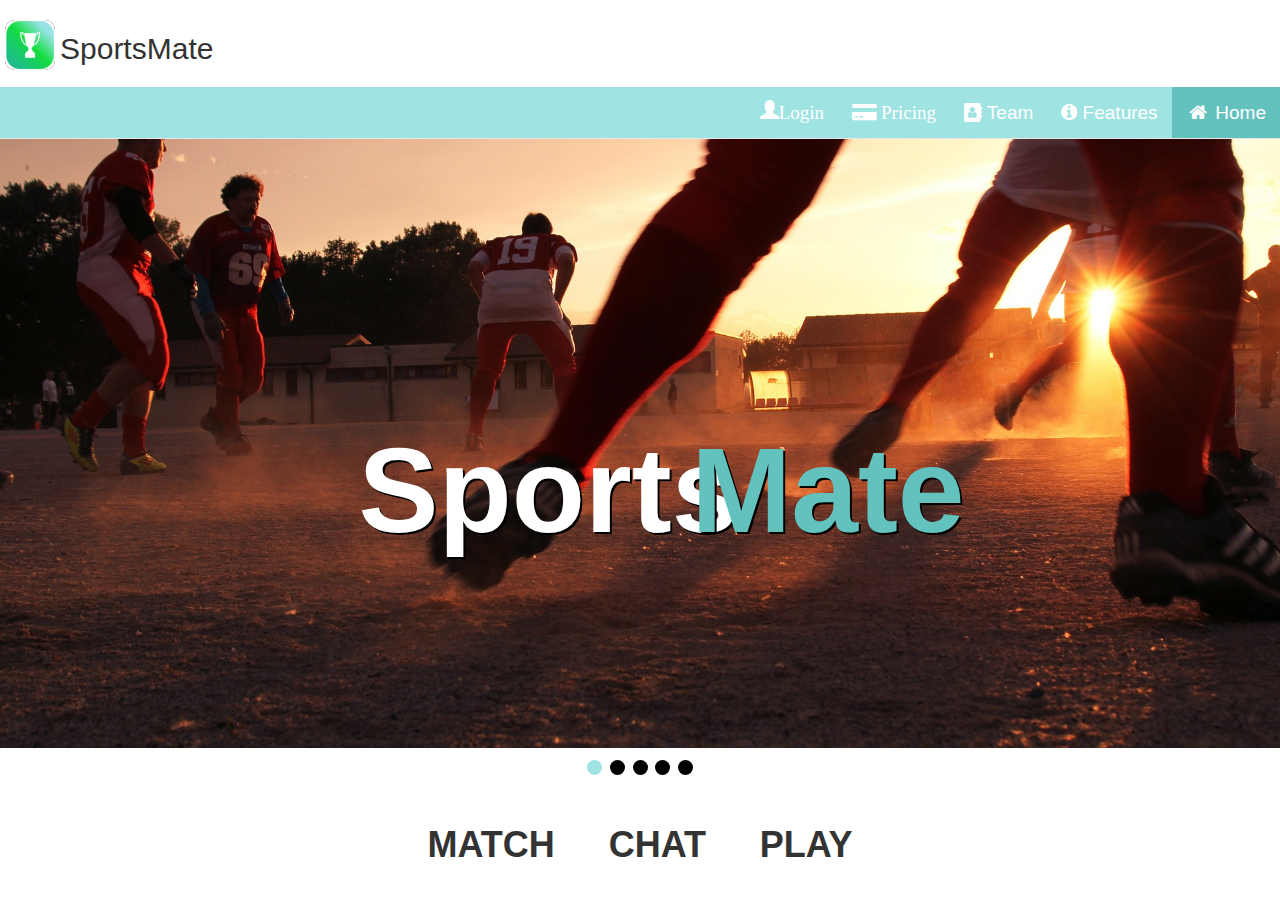
<file: index.html>
<!DOCTYPE html>
<html>
    <meta name="viewport" content="width=device-width, initial-scale=1.0">
    <head>
        <link href='https://fonts.googleapis.com/css?family=Montserrat' rel='stylesheet'>
        <title>SportsMate</title>
        <link rel="stylesheet" type="text/css" href="style.css">
        <script src="script.js"></script>
        <script src="https://ajax.googleapis.com/ajax/libs/jquery/3.4.1/jquery.min.js"></script>
        <link rel="stylesheet" href="https://cdnjs.cloudflare.com/ajax/libs/font-awesome/4.7.0/css/font-awesome.min.css">
        <link rel="stylesheet" href="https://maxcdn.bootstrapcdn.com/bootstrap/3.4.0/css/bootstrap.min.css">
        <link rel="icon" href="images/app-logo.png">
    </head>
    <body>
    <div class="content">
        <div class=" navbar navbar-default navbar-fixed-top" style="background-color: white;">    
        <div class="navBar" class="topNav" >
            <a  href="index.html"><img src="images/applogo.png" height="50px" width="50px" id="logoId" style="background-color: black; margin:0 5px;border-radius:10px;"></a>
            <h2>SportsMate</h2>
            <div class="topNav navbar-fixed">
                <a href="index.html" class="active"><i class="fa fa-fw fa-home" ></i> Home</a> 
                <a href="features.html"><i class="fa fa-info-circle"></i> Features</a>
                <a href="team.html"><i class="fa fa-address-book"></i> Team</a> 
                <a href="pricing.html"><i class="fa fa-credit-card-alt"> Pricing</i></a>
                <a onclick="showLogin()"class="glyphicon glyphicon-user"id="login">Login</a>
                <a href="javascript:void(0);" class="icon" onclick="myFunction()">
                        <i class="fa fa-bars"></i>
                </a> 
            </div>
        </div>
    </div>
        
                <div class="slideshow-container" onmouseover="showSlide()">

                    <div  class="mySlides">
                        <img src="images/soccer.jpg" alt="Soccer" style="width: 100%;" >
                    </div>

                    <div class="mySlides">
                            <img src="images/football.jpg" alt="Soccer" style="width: 100%;" >
                        </div>

                    <div class="mySlides">
                            <img src="images/swimming.jpg" alt="Soccer" style="width: 100%;">
                    </div>

                    <div class="mySlides">
                            <img src="images/tennis.jpg" alt="Soccer" style="width: 100%;">
                    </div>

                    <div class="mySlides">
                            <img src="images/basketball.jpg" alt="Soccer" style="width: 100%;">
                    </div>
                

                </div>
                <br>
               
                
         
            
                <span class="title" ><p class="title1">Sports</p><p class="title2">Mate</p></span>
        
        <div class="Foot">
                
                <div style="text-align: center;">
                    <span class="dot" onclick="currentIndex(1)"><a href=""></a></span>
                    <span class="dot" onclick="currentIndex(2)"><a href=""></a></span>
                    <span class="dot" onclick="currentIndex(3)"><a href=""></a></span>
                    <span class="dot" onclick="currentIndex(4)"> <a href=""></a></span>
                    <span class="dot" onclick="currentIndex(5)"><a href=""></a></span>
                </div>
                
                <div style="text-align: center;">
                     <span><h1 class="keyword"id="keyword1"><b>MATCH</b></h1></span>
                     <span><h1 class="keyword"id="keyword2"><b>CHAT</b></h1></span>
                     <span><h1 class="keyword"id="keyword3"><b>PLAY</b></h1></span>
                    
                
                </div>
        </div>
    </div>

    <div class="form-popup">
        <form class="form-container">
            <h1> Login  </h1>
            <label for="Email"><b>Email</b></label>
            <input type="text" placeholder="Enter your Email" name="Email">
            
            <label for="psw"><b>Password</b></label>
            <input type="text" placeholder="Enter your Password" name="psw">

            <button type="submit" class="btn"><b>Login</b></button>
            <button type="submit" class="btn cancel" onclick="closeLogin()"><b>Cancel</b></button>
             

        </form>
    </div>
    


        <script src="script.js"></script>
           
           
        
     </body>
</html>
</file>
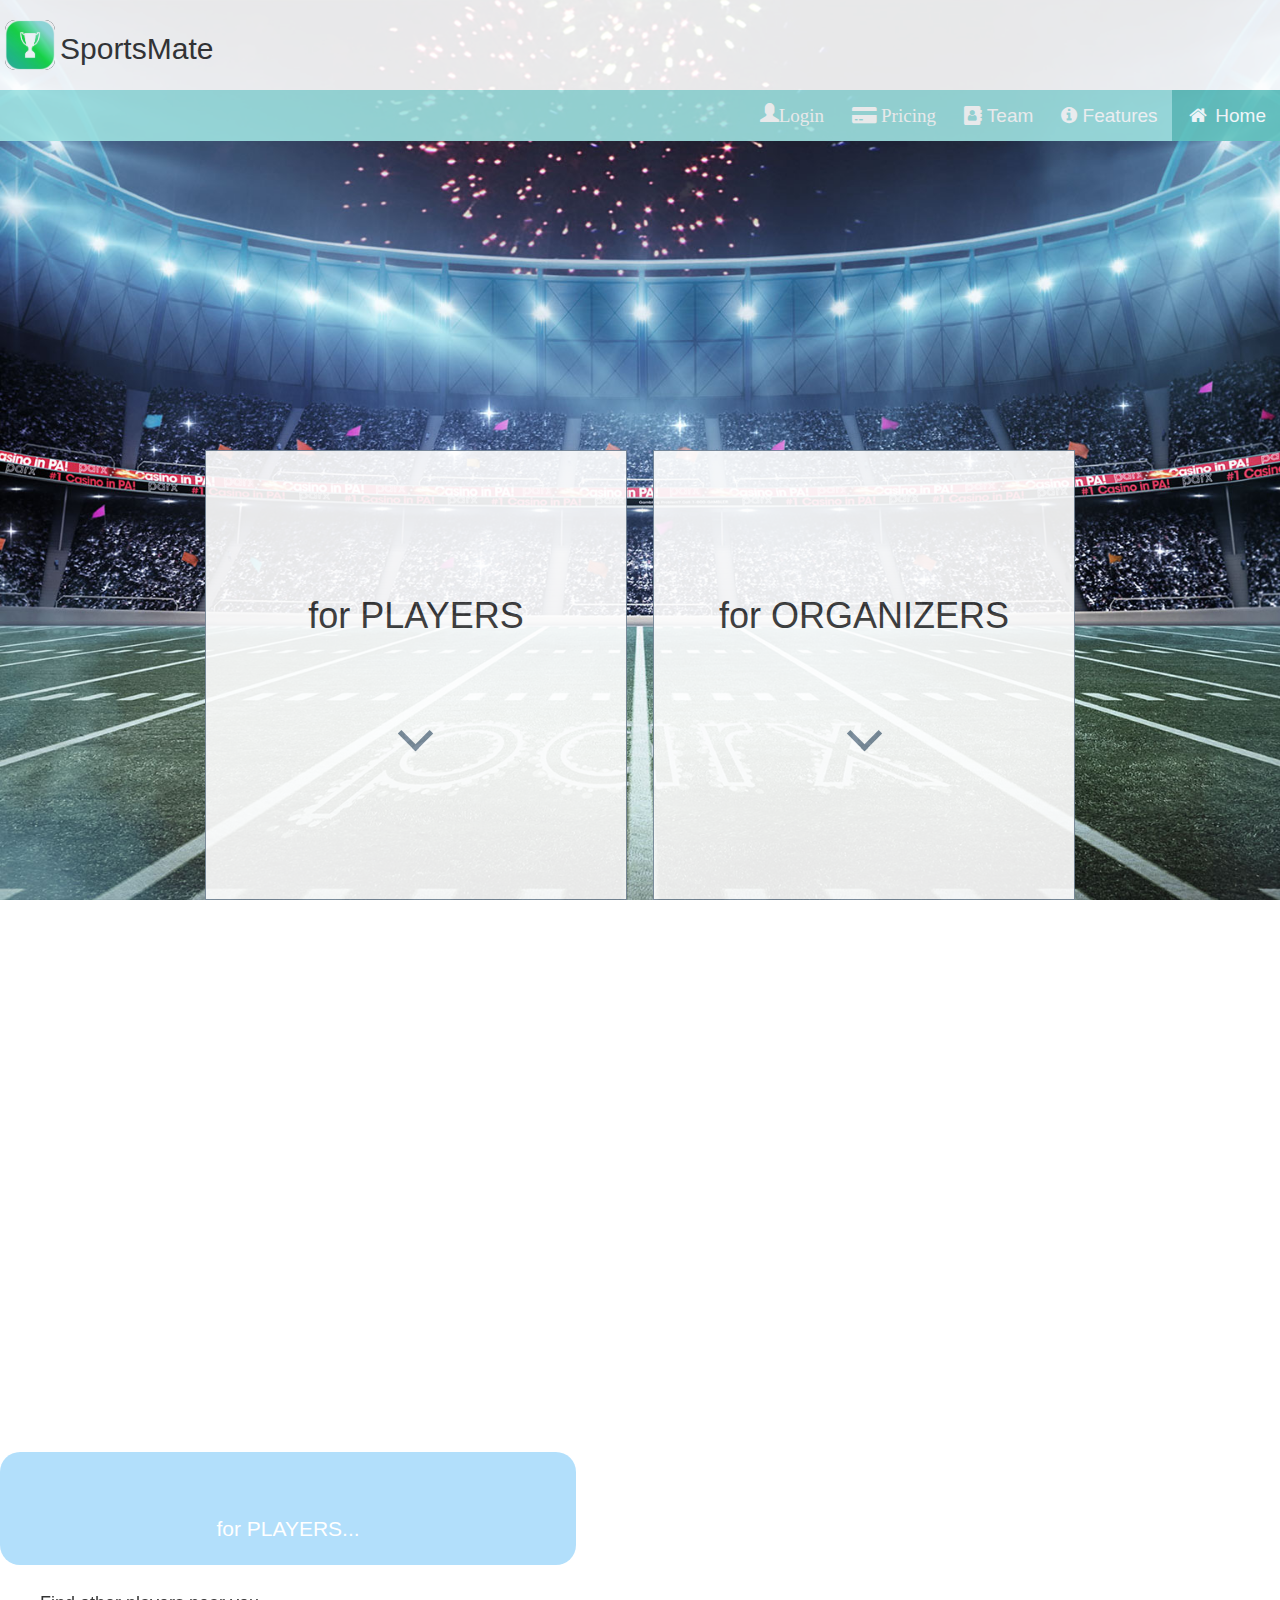
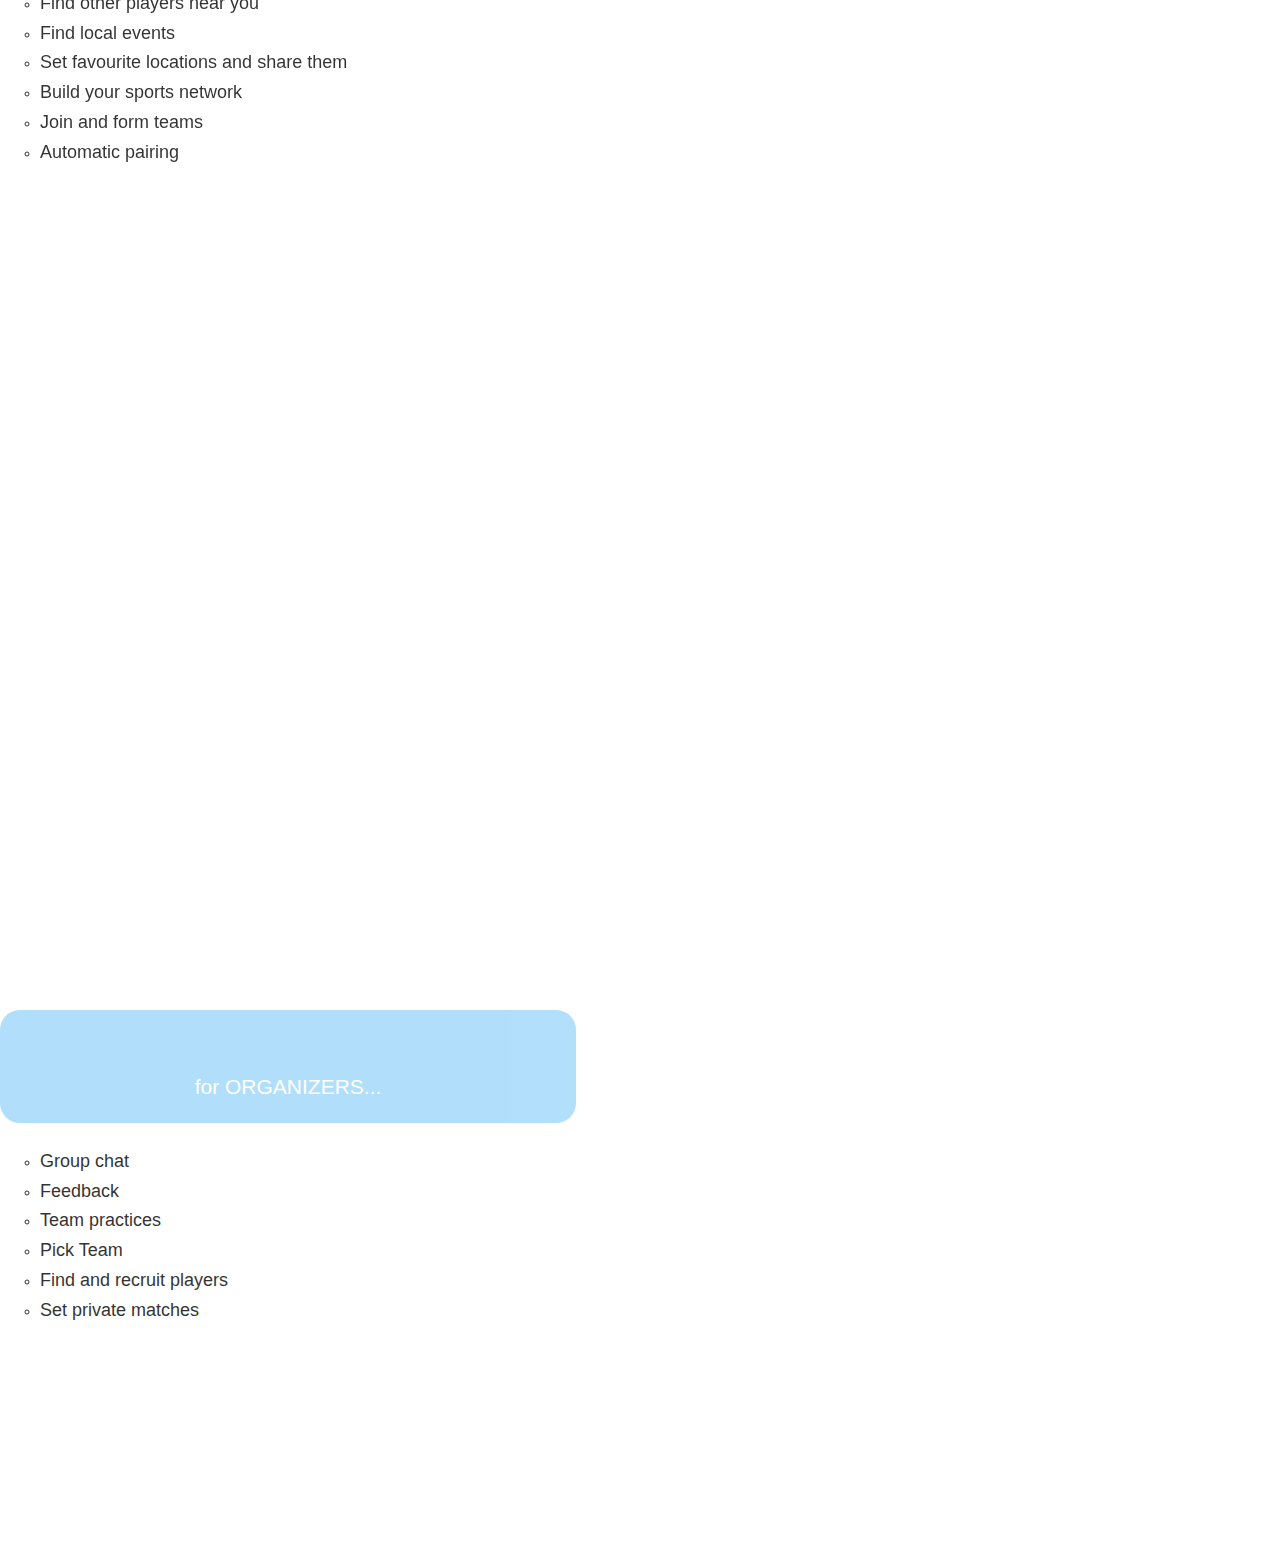
<file: features.html>
<!DOCTYPE html>
<meta name="viewport" content="width=device-width, initial-scale=1.0">
<head>
    <link href='https://fonts.googleapis.com/css?family=Montserrat' rel='stylesheet'>
    <title>SportsMate</title>
    <link rel="stylesheet" type="text/css" href="style.css">
    <script src="https://ajax.googleapis.com/ajax/libs/jquery/3.4.1/jquery.min.js"></script>
    <script scr="script.js"></script>
    <link rel="stylesheet" href="https://cdnjs.cloudflare.com/ajax/libs/font-awesome/4.7.0/css/font-awesome.min.css">
    <link rel="stylesheet" href="https://maxcdn.bootstrapcdn.com/bootstrap/3.4.0/css/bootstrap.min.css">
    <link rel="icon" href="images/app-logo.png">
</head>
    <body>
           
            <div class="content">
                    <div class="navBar navbar-fixed-top" style="background-color: white; opacity:0.9;"class="topNav">
                        <a  href="index.html"><img src="images/applogo.png" height="50px" width="50px" id="logoId" style="background-color: black; margin:20px 5px;border-radius:10px;"></a>                        <h2>SportsMate</h2>
                        <div class="topNav">
                            <a href="index.html" class="active"><i class="fa fa-fw fa-home" ></i> Home</a> 
                            <a href="features.html"><i class="fa fa-info-circle"></i> Features</a>
                            <a href="team.html"><i class="fa fa-address-book"></i> Team</a> 
                            <a href="pricing.html"><i class="fa fa-credit-card-alt"> Pricing</i></a>
                            <a onclick="showLogin()"class="glyphicon glyphicon-user"id="login">Login</a>
                            <a href="javascript:void(0);" class="icon" onclick="myFunction()">
                                    <i class="fa fa-bars"></i>
                                    
                            </a> 
                    </div>
                    
                    

                </div>
            <span class="featureContainer">
                <div class="playerBox" >

                    <h1> for PLAYERS</h1>
                    <h4 id="hidden-content1">      Connect with people </h4>
                    <a class="reference" href="#section1"><i class=down></i></a>

                </div>

                <div class="organizerBox">

                    <h1>for ORGANIZERS</h1>

                    <h4 id= "hidden-content2">       Build your sports network</h4>
                    <a class="reference" href="#section2"><i class=down></i></a>

                </div>

            </span>
          

            <div id="section1">
                
                <div class="players">
                    <div class="header">   <h1 style="font-size: 150%;">for PLAYERS...</h1> </div>
                    <div class="txt">
                        
                        <ul>
                            <li><h4>Find other players near you</h4></li>
                            <li><h4>Find local events</h4></li>
                            <li><h4>Set favourite locations and share them</h4></li>
                            <li><h4>Build your sports network</h4></li>
                            <li><h4>Join and form teams</h4></li>
                            <li><h4>Automatic pairing</h4></li>
                
                
                        </ul>  
                
                    </div>
                
                </div>
            

            </div>

          
            <div id="section2">
                   
                    <div class="organizers">
                
                            <div class="header">   <h1 style="font-size: 150%; ">for ORGANIZERS...</h1> </div>
                            <div class="txt">
                                
                                <ul>
                                    <li><h4>Group chat</h4></li>
                                    <li><h4>Feedback</h4></li>
                                    <li><h4>Team practices</h4></li>
                                    <li><h4> Pick Team</h4></li>
                                    <li><h4>Find and recruit players </h4></li>
                                    <li><h4> Set private matches</h4></li>
                                </ul>  
                        
                            </div>
                        
                        </div>
            </div>
            

           
        </div>
        <div class="parallax1"></div>
        <div class="parallax2"></div>
        <div class="parallax3"></div>
            <div class="form-popup">
                    <form class="form-container">
                        <h1> Login  </h1>
                        <label for="Email"><b>Email</b></label>
                        <input type="text" placeholder="Enter your Email" name="Email">
                        
                        <label for="psw"><b>Password</b></label>
                        <input type="text" placeholder="Enter your Password" name="psw">
            
                        <button type="submit" class="btn"><b>Login</b></button>
                        <button type="submit" class="btn cancel" onclick="closeLogin()"><b>Cancel</b></button>
                        
            
                    </form>
            </div>
         <script src="https://ajax.googleapis.com/ajax/libs/jquery/3.3.1/jquery.min.js"></script>
        <script src="script.js"></script>
       <script>
                          $("Document").ready(function(){

                        $(".reference").on("click",function (event){
                        if (this.hash!==""){

                            event.preventDefault();
                            var hash=this.hash;
                            $("html, body").animate({
                                scrollTop: $(hash).offset().top},900,function(){
                                window.location.hash=hash;

                                        });//end animate
                                    };//end if
                                });//end on click event function
                            });//end ready function

        </script>
        
        
    </body>

        



</html>
</file>
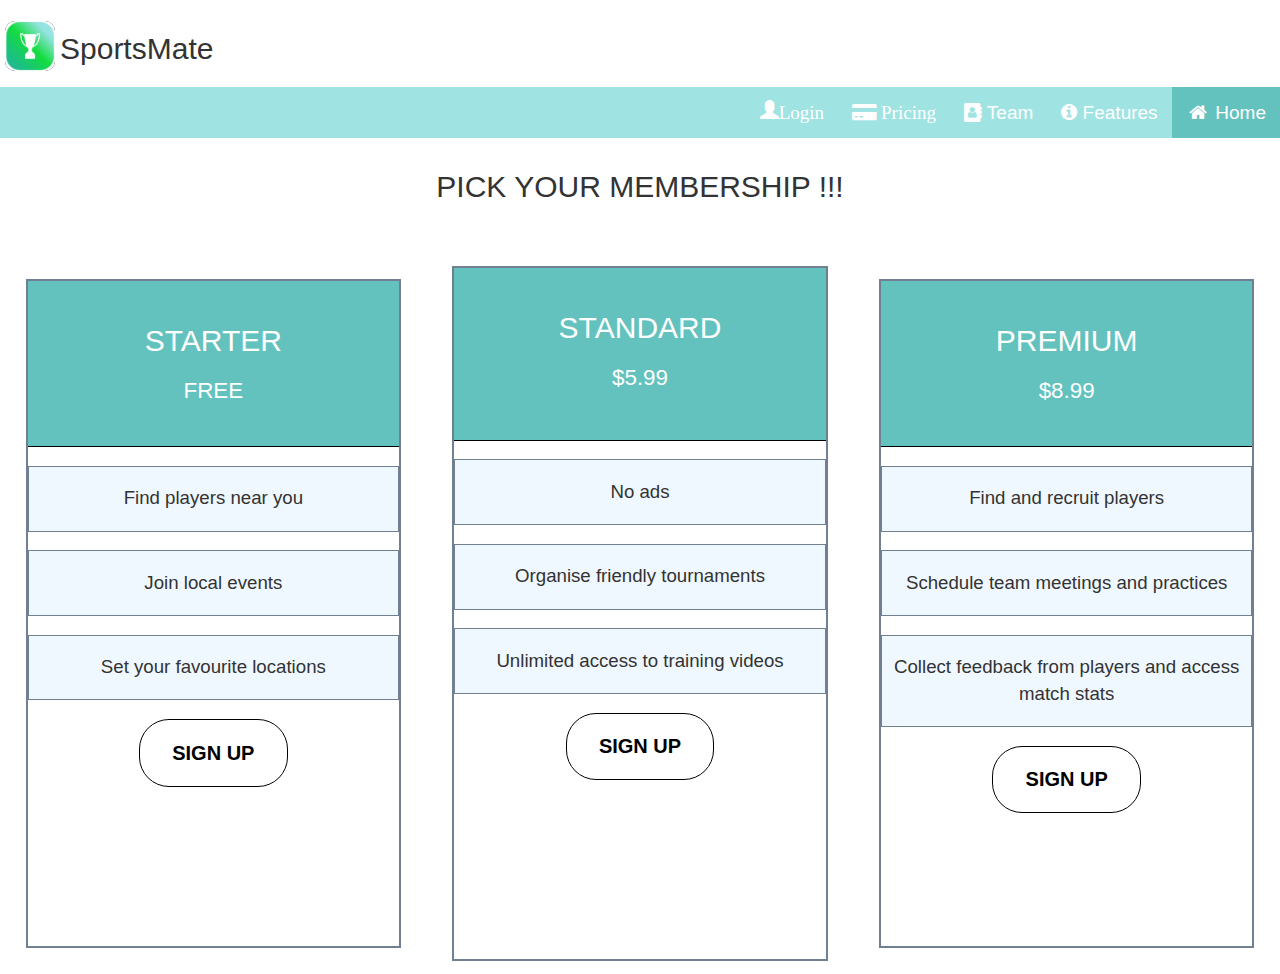
<file: pricing.html>
<!DOCTYPE html>
<html>
        <head>
                <link href='https://fonts.googleapis.com/css?family=Montserrat' rel='stylesheet'>
                <title>SportsMate</title>
                <link rel="stylesheet" type="text/css" href="style.css">
                <script src="https://ajax.googleapis.com/ajax/libs/jquery/3.4.1/jquery.min.js"></script>
                <script src="script.js"></script>
                <link rel="stylesheet" href="https://cdnjs.cloudflare.com/ajax/libs/font-awesome/4.7.0/css/font-awesome.min.css">
                <link rel="stylesheet" href="https://maxcdn.bootstrapcdn.com/bootstrap/3.4.0/css/bootstrap.min.css">
                <link rel="icon" href="images/app-logo.png">
            </head>

<body>



    
    <div class="content">
            <div class="navBar" class="topNav">
                    <a href="index.html"><img src="images/applogo.png" height="50px" width="50px" id="logoId" style="background-color: black; margin-left:5px;margin-right:5px;border-radius:10px;"></a>
                    <h2>SportsMate</h2>
                    <div class="topNav">
                        <a href="index.html" class="active"><i class="fa fa-fw fa-home" ></i> Home</a> 
                        <a href="features.html"><i class="fa fa-info-circle"></i> Features</a>
                        <a href="team.html"><i class="fa fa-address-book"></i> Team</a> 
                        <a href="pricing.html"><i class="fa fa-credit-card-alt"> Pricing</i></a>
                        <a onclick="showLogin()"class="glyphicon glyphicon-user"id="login">Login</a>
                        <a href="javascript:void(0);" class="icon" onclick="myFunction()">
                                <i class="fa fa-bars"></i>
                        </a> 
                    </div>
            </div>
                <span class="pricing-header"><h2> PICK YOUR MEMBERSHIP  !!!</h2></span>
                <div class="option-container">    
                    <div class="Option1">
                        <div class="top-option">
                            <h2>STARTER</h2>
                            <h3 style="font-size:1.6em;" >FREE</h3>

                        </div>
                           <ul class="feat-list">
                               <li>Find players near you</li>
                               <li>Join local events</li>
                               <li>Set your favourite locations</li>
                               
                           </ul>
                           <div class="start" style="margin-top:5%; font-size: 15pt;"> <b>SIGN UP</b> </div>     
                        
                    </div>
                    <div class="Option2">
                            <div class="top-option">
                                    <h2>STANDARD</h2>
                                    <h3 style="font-size:1.6em;">$5.99</h3>
                            </div>
            
                            <ul class="feat-list">
                                    <li>No ads</li>
                                    <li>Organise friendly tournaments</li>
                                    <li>Unlimited access to training videos</li>
                                    
                                </ul>
                            
                                <div class="start" style="margin-top:5%; font-size: 15pt;"> <b>SIGN UP</b> </div>        
            
            
            
                    </div>
                    
                    <div class="Option3">
                            <div class="top-option">
                                    <h2>PREMIUM</h2>
                                    <h3 style="font-size:1.6em;">$8.99</h3>
                            </div>
            
                            <ul class="feat-list">
                                    <li>Find and recruit players</li>
                                    <li>Schedule team meetings and practices</li>
                                    <li>Collect feedback from players and access match stats</li>
                                    
                                </ul>
                            
                            <div class="start" style="margin-top:5%; font-size: 15pt;"> <b>SIGN UP</b> </div>     
            
            
            
                    </div>
                    
                </div>
                   



    </div>
    
    <div class="form-popup">
            <form class="form-container">
                <h1> Login  </h1>
                <label for="Email"><b>Email</b></label>
                <input type="text" placeholder="Enter your Email" name="Email">
                
                <label for="psw"><b>Password</b></label>
                <input type="text" placeholder="Enter your Password" name="psw">
    
                <button type="submit" class="btn"><b>Login</b></button>
                <button type="submit" class="btn cancel" onclick="closeLogin()"><b>Cancel</b></button>
                 
    
            </form>
        </div>
       
    
        <script src="script.js"></script>
        <script>
                        function showLogin(){
                    
                
                    $(".content").css("filter","blur(2px)");
                
                    
                    $(".form-popup").show();
                    
                

                }
                function closeLogin(){
                    
                    $(".form-popup").hide();

                } 
        
        
        
        </script>
     



            
        </body>


    








</html>
</file>
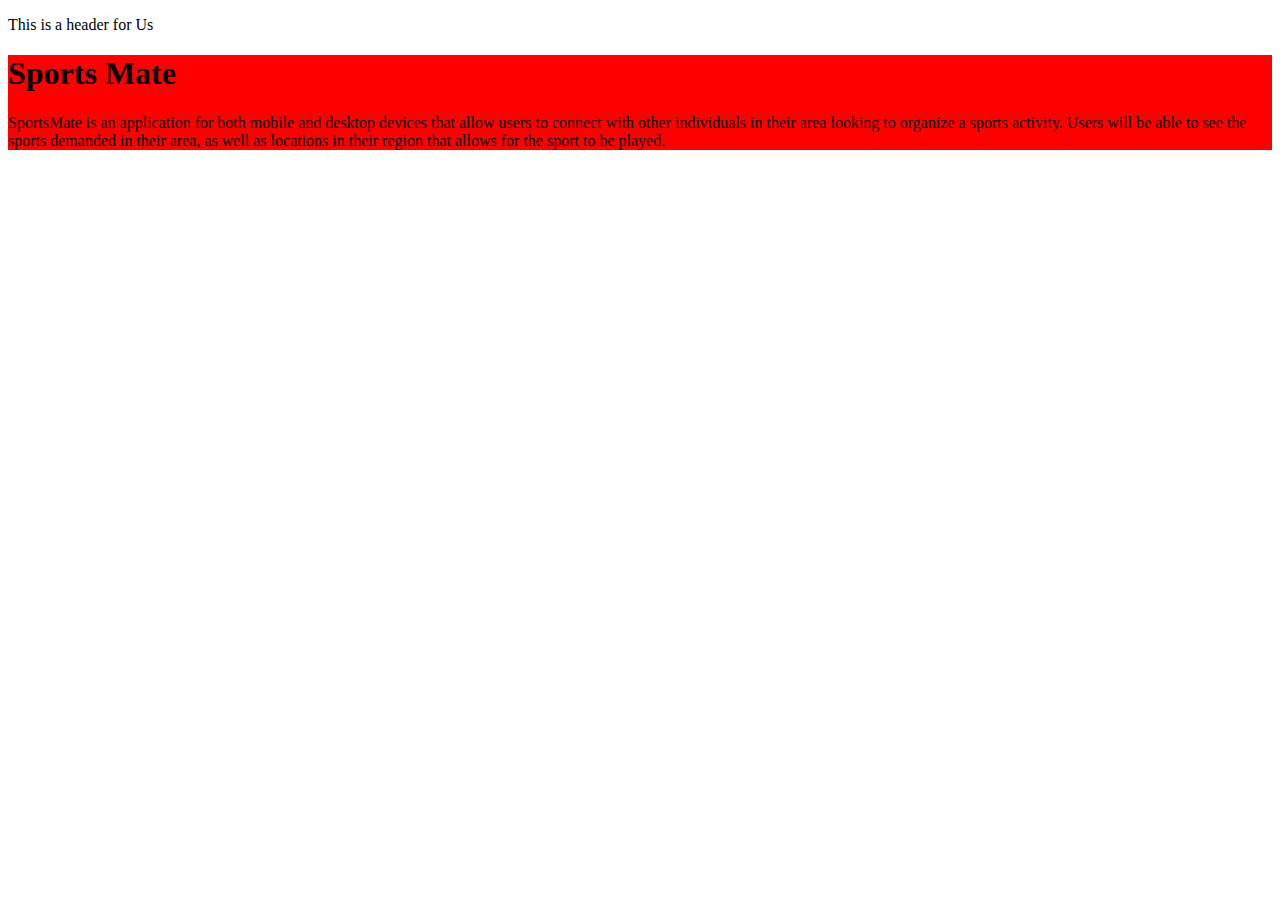
<file: sportsmate.html>
<!DOCTYPE html>
<html>
    <head>
        <title>SportsMate</title>
        <style>
        h1 {

        ;
    
        }
        section{
            background: red;
            flex: flex;
            
        }
        </style>


    </head>
    <body>
        <nav>
            <ul>
            
            </ul>
            
        </nav>
        <header>This is a header for Us</header>
        <section>
        <h1> Sports Mate</h1>    
        <p1> SportsMate is an application for both mobile and desktop devices that allow users to connect with other individuals 
            in their area looking to organize a sports activity. Users will be able to see the sports demanded in their area, 
         as well as locations in their region that allows for the sport to be played.</p1>
        </section>
        
        
       

        

    </body>
</html>
</file>
<file: style.css>
*{
  box-sizing: border-box;
}

/*Set background color, margin and font. Overflowing items scroll*/

 


/**/
  .fullscreen-Image{
   top:0;
   left:0;
    width:100vp;
    margin:0;
    padding:0;
    
    height: 100vp;
    z-index:1 ;
    opacity: 0.3;

  }
  .content{
    left:0;
    top:0;
    
    z-index:2 ;
  }

  
h1{
  text-align: center;
  color: #000000;


  font-size: 80px;
  font-family: 'Montserrat', sans-serif;
  border: 2px #000000;


  padding: 25px;
}
h2{
  color:#000000;


  font-family: 'Montserrat', sans-serif;
  padding: 12px;
}


/*Logo floats on the left*/
#logoId {
  margin-top: 1px;
  text-align: left;
  float: left;
  color:#000000;

}


/* Background colour for navigation */
.topNav {
  width: 100%;
  background-color: #9FE3E2;
  overflow: hidden;
  top:50%;
  
}

/* Styling links in navigation */
.topNav a{
  float: right;
  display: block;
  color: white;
  text-align: center;
  padding: 12px 14px;
  text-decoration: none;
  font-size: 19px;
  
}

/* Change link colour when hovering over it */
.topNav a:hover {
  background-color: #63C2BE;
  color: white;
  text-decoration: none;
  cursor: pointer;
}

/* Highlight current page */
.topNav a.active {
  background-color: #63C2BE;
  
}
a.visited{
  background-color: #63C2BE;
}
/* Hide icon that should be displayed on small screens only */
.topNav .icon {
  display: none;
}

/* If screen is less than 600px only show icon */
@media screen and (max-width: 600px) {
  .topNav a:not(:first-child) {display: none;}
  .topNav a.icon {
    float: right;
    display: block;
  }
}

/* If user clicks icon, they can see all other links */
@media screen and (max-width: 600px) {
  .topNav.responsive {position: relative;}
  .topNav.responsive a.icon {
    position: absolute;
    right: 0;
    top: 0;
  }
  .topNav.responsive a {
    float: none;
    display: block;
    text-align: left;
  }
}

nav {float: right;}

 .sec{
background-color: red;
  display: flex;
  flex-direction: column;
  padding-bottom: 10%;
  height: 45vh;
  flex-basis: 100%;
  flex: 1;

 }
  .row {
    display: flex;
    flex-direction: row;
    flex-wrap: wrap;
    width: 100%;
    position: absolute;
    bottom: 0;
    
  }

* {box-sizing:border-box}

.slideshow-container {
 

  width: 100%;

  margin-top:5%;
  position: relative;
  margin: auto;
}

.mySlides {
  display: none;
  
}

img {vertical-align: middle;}


.sec1{
 
  background-color:yellow;
float:right;
flex-direction: right;
  width: 50%;
  height: 45vh;
  flex-basis: 100%;
  flex: 1;
  padding-bottom: 50px;
  flex-direction: column;
}
.content{
  position: absolute;
  width:100%;
  bottom:0%;

}
.Foot{
  padding-top:1%;
  background-color:white ;
 position:fixed;
 bottom: 0;
  z-index:8;
  width: 100%;
  
  }
  #keyword1:hover,  #keyword2:hover,  #keyword3:hover{

    color:#63C2BE;
  }
  .title1{
    position:fixed;
    z-index: 3;
    top:45vh;
    left:28vw;
    color:white;
    font-weight: bold;
    font-size: 90pt;
    display: inline-block;
    text-align: center;
    animation-name: scaling;
    animation-duration: 4s;
    text-shadow: 2px 2px black;
  
  }
  .title2{
    position:fixed;
    z-index: 3;
    top:45vh;
    left:54vw;
    font-weight: bold;
    font-size: 90pt;
    color:#63C2BE;
    text-shadow: 2px 2px black;
    
    display: inline-block;
    text-align: center;
    animation-name: scaling;
    animation-duration: 4s;
  }
 
  @keyframes scaling{
    from{transform:scale(0);}
    to{transform:scale(1);}
  }
.form-popup{
  display: none;
position:fixed;
filter:none;
border-radius: 10px;
opacity: 1;
background-color: white;
padding: 5px;
left:50%;
top:50%;
-ms-transform: translate(-50%, -50%);
transform: translate(-50%, -50%);
z-index: 9;
border: 3px solid #f1f1f1;
}
.form-container input{
background-color: #f1f1f1;
width:100%;
padding: 15px;

border:none;
margin:5px 0 20px 0;
}
.form-container .btn{
  width:100%;
  margin-bottom: 10px;
  padding:10px;
}
.btn{
background-color:#63C2BE;
margin-top: 10px;
}
.cancel{
  margin-top: 10px;
background-color: red;

}
/* The dots/bullets/indicators */
.dot {
  cursor: pointer;
  height: 15px;
  width: 15px;
  margin: 0 2px;
  background-color:black;
  border-radius: 50%;
  display: inline-block;
  text-align: center;
  transition: background-color 0.6s ease;
}
.active, .dot:hover{
  background-color:#9FE3E2;
  
  }

#about{
 display: flex;
 align-items: center;
justify-content: center;
margin-top: 5%;
font-family: "Montserrat", "sans-serif";
font-size: 20%;
font-size: 70px;
color: #d61212;
text-shadow: 3px 5px 10px #000;


}
a{
text-decoration: none;

}


.header{
background-color: lightskyblue;
 margin:0px;
 margin-bottom: 5%;
 padding-top:20px;
 
  text-align: center;
  color: white;
  width: 100%;
  border-radius: 20px;
opacity:0.8;
  
}


.players{
  background-color:white;
  margin:0px;
  padding:0px;
  width:100%;
  
  border-radius: 20px;
}
.organizers{
  
  margin:0px;
  padding:0px;
  width:100%;
}

.txt ul {
color:#000;
list-style-type: circle;

text-align: left;



}

 
 #section1{
 
  display:block;
  left: 0%;
  position: absolute;
  top:140%;

  
  width: 45%;
 padding-top:15%;
  margin-right:40px;
  margin-top:0;
  
  opacity:0.8;
 
  border-radius: 20px;
 }

 #section2{
  background-color:white;
  display:block;
  left: 0%;
  position: absolute;
  top:290%;

  opacity:0.8;
  padding-top:0px;
  width: 45%;
  text-align: center;
  
  
 margin-top: 0px;
 border-radius: 20px;
  
 

 }
 #section1:hover{
  box-shadow: #000 10px;
}
#section2:hover{
  box-shadow: #000 10px;}
 
 .featureContainer{
  position:absolute;
  bottom:0%;
  height:50%;
  
  
  width:100%;
   }
   .playerBox{
  width:33%;
  background-color:white;
  border:1px solid lightslategray;
  position: absolute;
  opacity:0.9;
  left:0%;
  height:100%;
  padding:100px 0px;
  text-align: center;
  margin-left: 16%;
  animation-name: moveright;
   animation-duration: 3s;
  
  
   }
   .organizerBox{
     
    background-color:white;
     border:1px solid lightslategray;
     padding:100px 0px;
    width:33%;
    position: absolute;
    right:0%;
    opacity:0.9;
    text-align: left;
    height:100%;
    text-align: center;
    margin-right: 16%;
   animation-name: moveleft;
   animation-duration: 3s;
  
  
   }
   @keyframes moveright{
    from{margin-left:0%;}
    to{margin-left:16%;}

   }
   @keyframes moveleft{
    from{margin-right:0%;}
    to{margin-right:16%;}


   }
   .down{
    transform: rotate(45deg);
    -webkit-transform: rotate(45deg);
    margin-top: 5%;

   }
   .playerBox i, .organizerBox i{
    border: solid lightslategrey;
    border-width: 0 5px 5px 0;
    display: inline-block;
    padding: 10px;
    width: 20px ;

   }
   .organizerBox:hover, .playerBox:hover{
    background-color: #9FE3E2;
    color:white;
   } 
   .organizerBox:hover i, .playerBox:hover i{
    border-color: white;

   }
   .organizerBox h4, .playerBox h4{
   opacity: 0;

   }
   .organizerBox h4{
    white-space: nowrap;
    overflow: hidden;  
    animation:animation-text2 2s steps(30,end) 0s 1 normal both;
    padding-left: 10vw;
    animation-delay: 0s;
    padding-right: 0vw;
   }
   .playerBox h4{
    white-space: nowrap;
    padding-left: 10vw;
    padding-right: 0vw;
    overflow: hidden;  
    text-align: center;
    animation:animation-text1 2s steps(30,end) 0s 1 normal both;
    animation-delay: 0s;
  }
  @keyframes animation-text1{
    from{width:0vw;opacity:1;}
    to{width:22vw; opacity:1;}
    
  }
  @keyframes animation-text2{
    from{width:0vw; opacity:1;}
    to{width: 24.9vw;opacity:1;}
    
  }
   html, body , .content{
    height: 100%;
  }
   .parallax1{
    
    background-image:url("images/FeaturesImage.jpg");
    height: 100%;
    
    
    
   margin-top:0;

    background-attachment: fixed;
    background-repeat: no-repeat;
    background-size: cover;
    background-position: center;

   }
   .parallax2{
    
    background-image:url("images/FeaturesImage2.jpg");
    
    height: 150%;
    background-attachment: fixed;
    background-repeat: no-repeat;
    background-size: cover;
    background-position: center;
   }
   .parallax3{
    height: 100%;
    background-image:url("images/FeaturesImage3.jpg");
    background-attachment: fixed;
    background-repeat: no-repeat;
    background-size: cover;
    background-position: center;

   }
   .row1{
    width: 100%;
    display: flex;
    height:45vh;
    margin:0% 0% 5% 0%;
   }
   
   
   .column{
    width: 33%;
    display: inline-block;
    border-radius:10px;
    margin:5%;
    transition: transform .2s;
    height: 100%;

 
    
    
   }
   

   
   .column:hover{
     /* transform: scale(1.1); */
     width: 33%; /* Not really sure what to do with this code... doesn't do anything but was trying to blur */
     height: 100%;
     -webkit-filter: blur(15px);
  -moz-filter: all .25s ease;
  -o-filter: all .25s ease;
  -ms-filter: all .25s ease;
  filter: blur(15px);
     
   }
   #team-content2{
    height: 75%;
    z-index: 1;
    top:0%; 
    background-color: #ffffff00;
    color:white;
    display:none;


   }
   #team-content1{
    height: 75%;
    z-index: 1;
    top:0%; 
    background-color: #ffffff00;
    color:white;
    display:none;


   }
   #team-content3{
    height: 75%;
    z-index: 1;
    top:0%; 
    background-color: #ffffff00;
    color:white;
    display:none;


   }
   #team-content4{
    height: 75%;
    z-index: 1;
    top:0%; 
    background-color: #ffffff00;
    color:white;
    display:none;


   }
   #team-content5{
    height: 75%;
    z-index: 1;
    top:0%; 
    background-color: #ffffff00;
    color:white;
    display:none;


   }
   #team-content6{
    height: 75%;
    z-index: 1;
    top:0%; 
    background-color: #ffffff00;
    color:white;
    display:none;


   }
    
   #txt2{
      position:absolute;
      display:none;
      width: 20%;
     color: white;
      left:38%;
      top:50%;
      font-size:30px;
      text-shadow: 5px 5px 5px black;
      font-family: 'Catamaran', sans-serif; 
  

   }
   #txt1{
    position:absolute;
    display:none;
    width: 20%;
   color:white;
    left:8%;
    top:50%;
    font-size:30px;
    text-shadow: 5px 5px 5px black;
    font-family: 'Catamaran', sans-serif;


  }
 #txt3{
  position:absolute;
  display:none;
  width: 20%;
 color:white;
  left:74%;
  top:48%;
  font-size:30px;
  text-shadow: 5px 5px 5px black;
  font-family: 'Catamaran', sans-serif;

}
#txt4{
  position:absolute;
 display:none;
  width: 20%;
 color: white;
  left:8%;
  top:102%;
  font-size:30px;
  text-shadow: 5px 5px 5px black;
  font-family: 'Catamaran', sans-serif;

}
#txt5{
  position:absolute;
  display:none;
  width: 20%;
 color: white;
  left:40%;
  top:105%;
  font-size:30px;
  text-shadow: 5px 5px 5px black;
  font-family: 'Catamaran', sans-serif;

}
#txt6{
  position:absolute;
  display:none;
  width: 18%;
 color:white;
  left:75%;
  top:100%;
  font-size:30px;
  text-shadow: 5px 5px 5px black;
  font-family: 'Catamaran', sans-serif;
}
   #info1{
    position:absolute;
    left:9%;
    top:78%;
    margin: 4% 0;
    font-family: 'Raleway', sans-serif;
    font-size:3em;
    color:black;
    text-shadow: 1px 1px 1px black;
   }
   #info2{
    position:absolute;
    left:43%;
    top:75%;
    margin: 4% 0;
    font-family: 'Raleway', sans-serif;
    font-size:3em;
    color:black;
    text-shadow: 1px 1px 1px black;
   }
   #info3{
    position:absolute;
    left:75%;
    top:78%;
    margin: 4% 0;
    font-family: 'Raleway', sans-serif;
    font-size:3em;
    color:black;
    text-shadow: 1px 1px 1px black;
   } #info4{
    position:absolute;
    left:8%;
    top:127%;
    margin: 4% 0;
    font-family: 'Raleway', sans-serif;
    font-size:3em;
    color:black;
    text-shadow: 1px 1px 1px black;
   }
   #info5{
    position:absolute;
    left:39.5%;
    top:127%;
    margin: 4% 0;
    font-family: 'Raleway', sans-serif;
    font-size:3em;
    color:black;
    text-shadow: 1px 1px 1px black;
   }
   #info6{
    position:absolute;
    left:78%;
    top:127%;
    margin: 4% 0;
    font-family: 'Raleway', sans-serif;
    font-size:3em;
    color:black;
    text-shadow: 1px 1px 1px black;
   }
   #info1 , #info2 , #info3 , #info4 , #info5 , #info6 {
    
    text-align: center;
        
       }
   #farina{
    background-image: url("images/farina.jpg");
    width: 20%;
    height: 40%;
    border-radius:8px;
    background-repeat: no-repeat;
    background-size: cover;
    background-position: top;

    position: absolute;
    left: -400px;
    
    -webkit-animation: farina 0.5s forwards;
    -webkit-animation-delay: 2s;
    animation: farina 0.5s forwards;
    animation-delay: 2s;
   }

 
   @-webkit-keyframes farina {
    100% { left: 0; }
  }
@keyframes farina {
    100% { left: 150px; }

}
   #dan{
    background-image: url("images/Dan.JPEG");
    width: 20%;
    height: 40%;
    border-radius:8px;
    background-repeat: no-repeat;
    background-size: cover;
    background-position: top;

    position: absolute;
    top: -400px;
    
    -webkit-animation: dan 0.5s forwards;
    -webkit-animation-delay: 2s;
    animation: dan 0.5s forwards;
    animation-delay: 2s;
    
   }
   @-webkit-keyframes dan {
    100% { top: 0; }
  }
  @keyframes dan {
    100% { top: 400px; }
}

   
   #michael{
  /*  background-image: url("images/Michael.jpg"); */
    width: 18%;
    
    height: 40%;
    
    border-radius:8px;
    background-repeat: no-repeat;
    background-size: cover;

    background-position-y: 40%;


    position: absolute;
    right: -400px;
    
    -webkit-animation: michael 0.5s forwards;
    -webkit-animation-delay: 2s;
    animation: michael 0.5s forwards;
    animation-delay: 2s;


    
   }

  .blur background-image{
  -webkit-transition: all .25s ease;
  -moz-transition: all .25s ease;
  -o-transition: all .25s ease;
  -ms-transition: all .25s ease;
  transition: all .25s ease;
}
.blur background-image:hover {
  -webkit-filter: blur(15px);
  -moz-filter: all .25s ease;
  -o-filter: all .25s ease;
  -ms-filter: all .25s ease;
  filter: blur(15px);
}

   @-webkit-keyframes michael {
    100% { right: 0; }
  }
@keyframes michael {
    100% { right: 150px; }

}



   #wyse{
    background-image: url("images/wyse\ \(2\).JPEG");
    width: 20%;
    height: 37%;
    border-radius:8px;
    background-repeat: no-repeat;
    background-size: cover;
  
    background-position:top;


    position: absolute;
    left: -400px;
    
    -webkit-animation: wyse 0.5s forwards;
    -webkit-animation-delay: 2s;
    animation: wyse 0.5s forwards;
    animation-delay: 2s;


   }

   @-webkit-keyframes wyse {
    100% { left: 0; }
  }
@keyframes wyse {
    100% { left: 150px; }

}
   #emma{
    background-image: url("images/emma.png");
    width: 20%;
    height: 40%;
    border-radius:8px;
    background-repeat: no-repeat;
    background-size: cover;
    background-position: top;

    position: absolute;
    bottom: -1000px;
    
    -webkit-animation: emma 0.5s forwards;
    -webkit-animation-delay: 2s;
    animation: emma 0.5s forwards;
    animation-delay: 2s;

    
   }
   @-webkit-keyframes emma {
    100% { bottom: 0; }
  }
@keyframes emma {
    100% { bottom: -333px; }

}
   #ranbir{
    background-image: url("images/ranbir.jpg");
    width: 18%;
    height: 40%;
    border-radius:8px;
    background-repeat: no-repeat;
    background-size: cover;
    background-position: top;

    
    position: absolute;
    right: -400px;
    
    -webkit-animation: ranbir 0.5s forwards;
    -webkit-animation-delay: 2s;
    animation: ranbir 0.5s forwards;
    animation-delay: 2s;


    
   }
   @-webkit-keyframes ranbir {
    100% { right: 0; }
  }
@keyframes ranbir {
    100% { right: 150px; }

}

   .contact-form{
    width: 50%;
    height: 90%;
    padding: 5% 5% 5% 5%;
   position:absolute;
   top:150%;
    
    background-color: #63C2BE;
    margin-top: 10%;

   }
   .contact-form form ul{
    width: 50%;
    padding:0%;
    margin:0%;

   }
   .contact-form form ul li{
    width: 100%;
    list-style-type:none;
    margin:5% 0%;
    color: white;

   }
   .contact-form form ul li h4{
    margin:0% 5%;


   }
   
   input#message{
    margin-bottom:100px;

   }
   
   .contact-form  form #comment input{

    width:100%;
    margin:2% 0%;


   }
   #submit-btn:hover{
    cursor: pointer;
   

   }
  .option-container{
  
   width: 100%;
    height: 80vh;
    display: flex;
    margin:0% 5%;
    margin-left: 0%;
    margin-top:3%;
    padding:0%;

  }
  .Option1{
background-color:white ;
border:2px solid slategray;
display: block;

float:left;
width: 33%;
margin:2%  2%;

padding-bottom:0%;
text-align: center;
transition:400ms;
animation-name:zoomin;
animation-duration: 2s;
  }
  @keyframes zoomin{
    from{transform:scaleZ(0.8);}
    to{transform:scaleZ(1)}

  }
  .top-option h3{
    font-size:1.6em;
    margin-top: 0%;;


  }
  .Option3{
    background-color:white ;
    border:2px solid slategray;
    display: block;
    float:right;
    width: 33%;
    margin:2% 2%;
   padding-bottom:0%;
    text-align: center;
    transition:400ms;
    animation-name:zoomin;
animation-duration: 2s;

  }
  .Option2{
    background-color:white ;
    border:2px solid slategray;
    display: block;
    
    width: 33%;
    margin:1% 2%;
    margin-bottom:1%;
   padding-bottom:0%;
    text-align: center;
    transition:400ms;
    animation-name:zoomin;
animation-duration: 2s;
  }
  .top-option{
   width: 100%;height: 25%;
    border-bottom:1px solid black;
   text-align: center;
   margin-top:0%;
   background-color:#63C2BE;
   color:white;
   padding-top:3%;
   padding-bottom: 3%;

  }
  .Option1:hover, .Option2:hover, .Option3:hover{
    transform:scale(1.1);
  }
  .feat-list li{
    font-size: 14pt;
    margin-top:5%;
    padding:5% 0%;
    margin-left:0%;
    text-align:Center;
    background-color: aliceblue;
    list-style-type: none;
    border:0.5px solid slategray
  }
  p{
    font-size: 20pt;
  }
  .feat-list{
    margin:0% 0% 4% 0%;
    padding:0%;
  }
  .start{
    background-color: white;
    color:black;
    border:1px solid black;
    border-radius:30px;
    width: 40%;
    padding:5%;
    margin-left:30%;
  }
  .start:hover{
    background-color: lightseagreen;
    color:white;
  }
  .pricing-header{
    text-align: center;
    padding:0%;
    margin-bottom:0%;

  }
.keyword{
display: inline-block;

}

.bodyStyle{
  background: linear-gradient(150deg, rgba(28,194,131, 0.4), rgba(255, 255, 255, 0.5));
  background-size: 400% 400%;
  
  -webkit-animation: AnimationName 30s ease infinite;
  -moz-animation: AnimationName 30s ease infinite;
  animation: AnimationName 30s ease infinite;
  

}


@-webkit-keyframes AnimationName {
    0%{background-position:0% 35%}
    50%{background-position:100% 66%}
    100%{background-position:0% 35%}
}
@-moz-keyframes AnimationName {
    0%{background-position:0% 35%}
    50%{background-position:100% 66%}
    100%{background-position:0% 35%}
}
@keyframes AnimationName {
    0%{background-position:0% 35%}
    50%{background-position:100% 66%}
    100%{background-position:0% 35%}
}




#submit-btn:hover{

  background-color: aquamarine;
}
</file>
